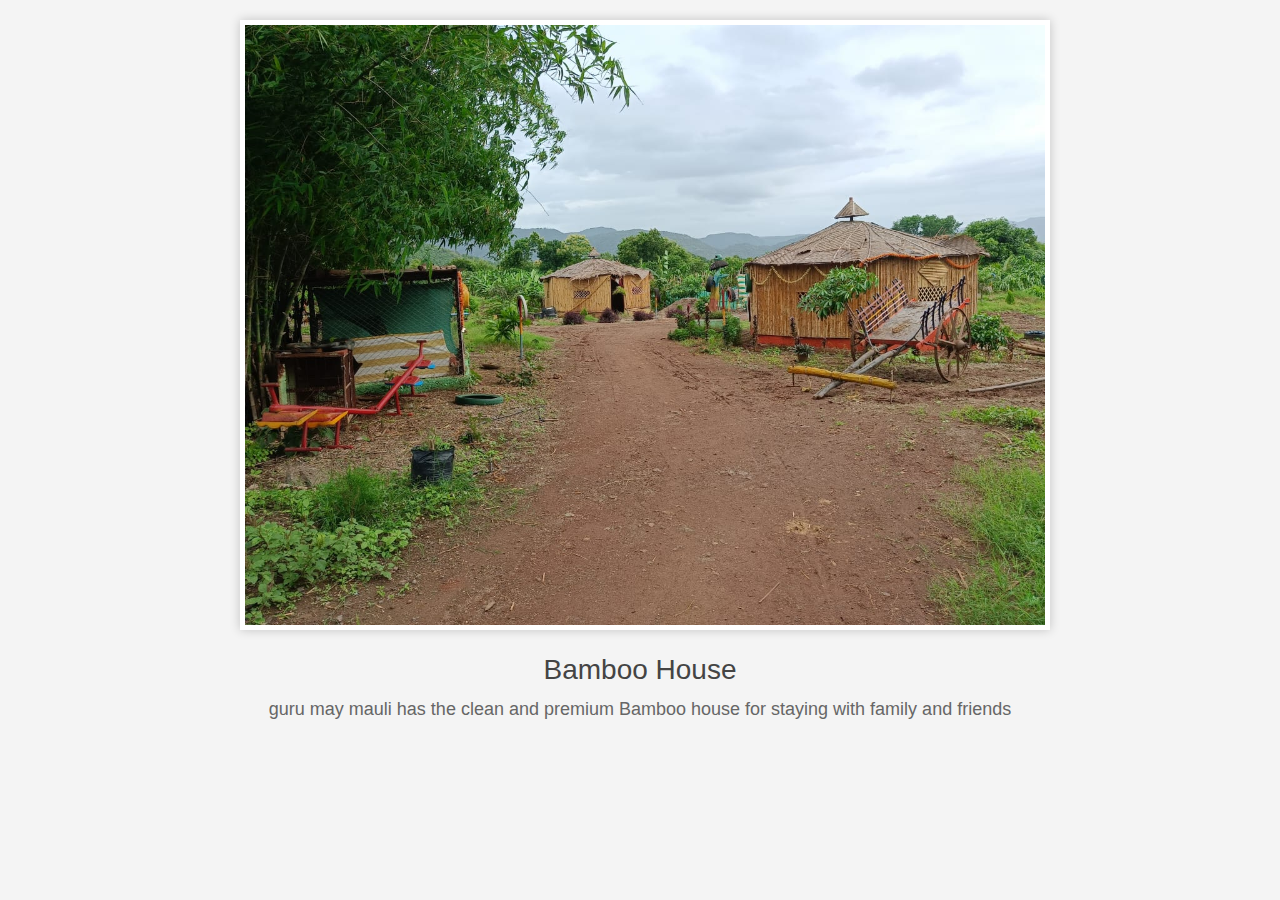
<file: Bamboo.html>
<!DOCTYPE html>
<html lang="en">
<head>
<meta charset="UTF-8">
<meta name="viewport" content="width=device-width, initial-scale=1.0">
<style>
  body {
    font-family: 'Helvetica', Arial, sans-serif;
    margin: 0;
    padding: 0;
    background-color: #f4f4f4;
    color: #333;
  }
  .container {
    max-width: 800px;
    margin: 0 auto;
    padding: 20px;
    text-align: center;
  }
  img {
    max-width: 100%;
    height: auto;
    border: 5px solid #fff;
    box-shadow: 0 0 10px rgba(0, 0, 0, 0.2);
    transition: transform 0.3s ease;
  }
  img:hover {
    transform: scale(1.05);
  }
  .image-title {
    font-size: 28px;
    margin-top: 20px;
    color: #444;
  }
  .image-description {
    font-size: 18px;
    margin-top: 10px;
    color: #666;
    line-height: 1.5;
  }
</style>
<title>Image Page</title>
</head>
<body>
  <div class="container">
    <img src="img/Bamboo-house.jpeg" alt="Image Title">
    <div class="image-title">Bamboo House</div>
    <div class="image-description">guru may mauli has the clean and premium Bamboo house for staying with family and friends </div>
</body>
</html>
</file>
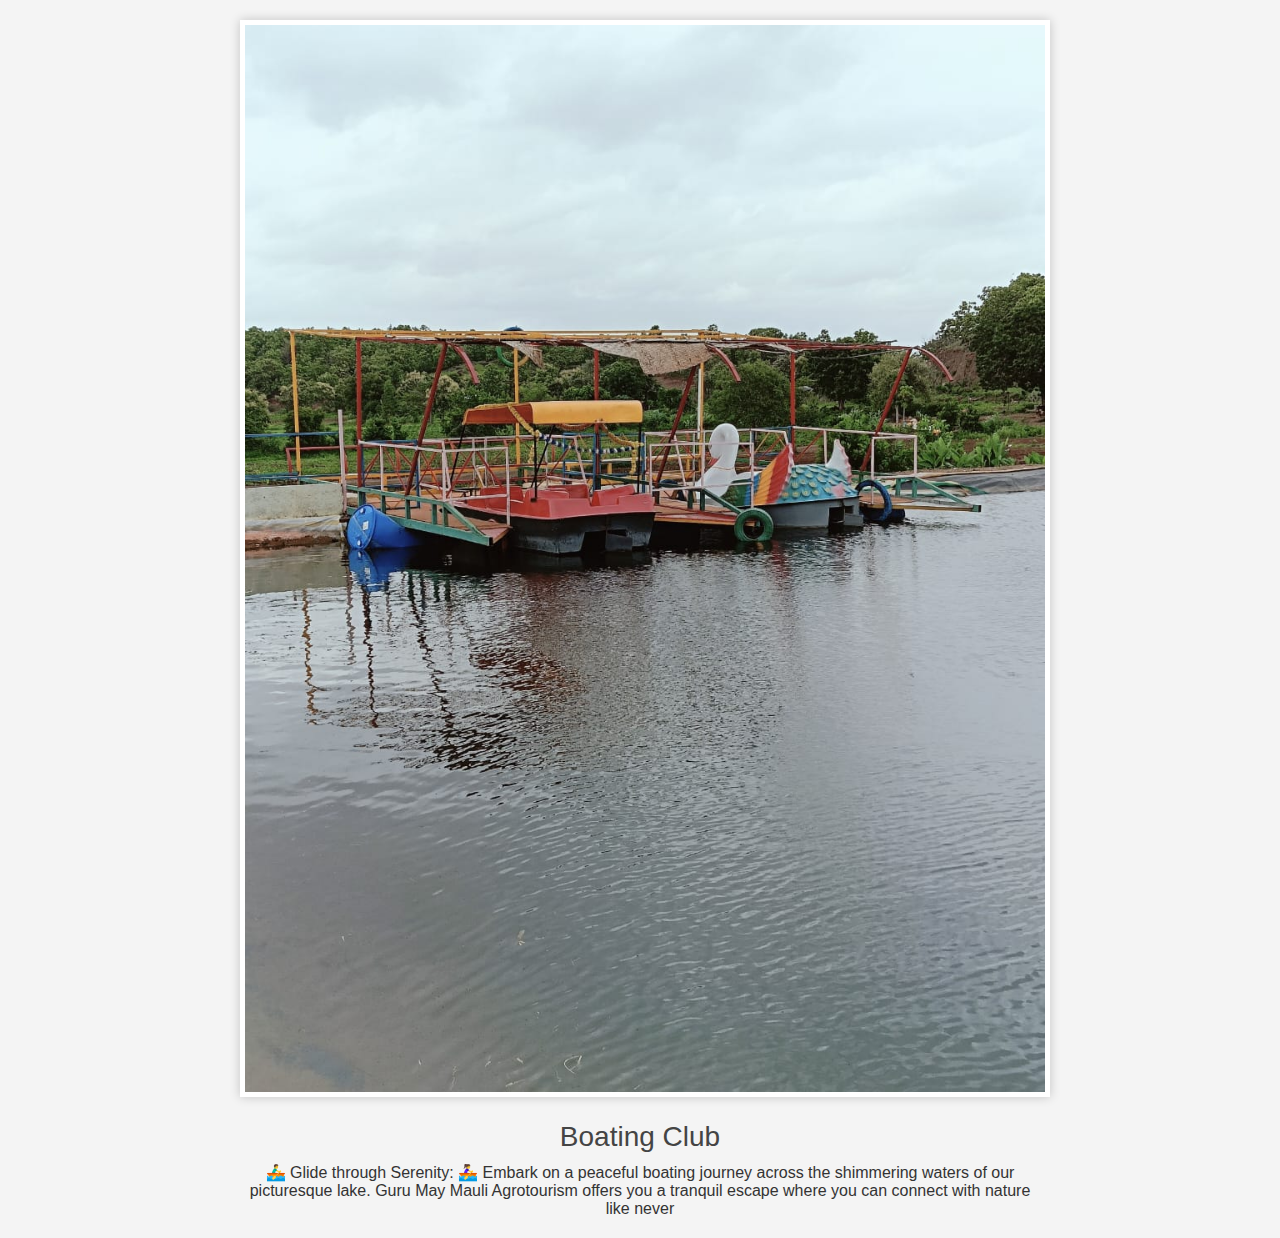
<file: boating.html>
<!DOCTYPE html>
<html lang="en">
<head>
<meta charset="UTF-8">
<meta name="viewport" content="width=device-width, initial-scale=1.0">
<style>
  body {
    font-family: 'Helvetica', Arial, sans-serif;
    margin: 0;
    padding: 0;
    background-color: #f4f4f4;
    color: #333;
  }
  .container {
    max-width: 800px;
    margin: 0 auto;
    padding: 20px;
    text-align: center;
  }
  img {
    max-width: 100%;
    height: auto;
    border: 5px solid #fff;
    box-shadow: 0 0 10px rgba(0, 0, 0, 0.2);
    transition: transform 0.3s ease;
  }
  img:hover {
    transform: scale(1.05);
  }
  .image-title {
    font-size: 28px;
    margin-top: 20px;
    color: #444;
  }
  .image-description {
    font-size: 18px;
    margin-top: 10px;
    color: #666;
    line-height: 1.5;
  }
</style>
<title>Image Page</title>
</head>
<body>
  <div class="container">
    <img src="img/Boating.jpeg" alt="Image Title">
    <div class="image-title">Boating Club </div>
    <div class="image-description"></div> 🚣‍♂️ Glide through Serenity: 🚣‍♀️
    Embark on a peaceful boating journey across the shimmering waters of our picturesque lake. Guru May Mauli Agrotourism offers you a tranquil escape where you can connect with nature like never  </div>
</body>
</html>
</file>
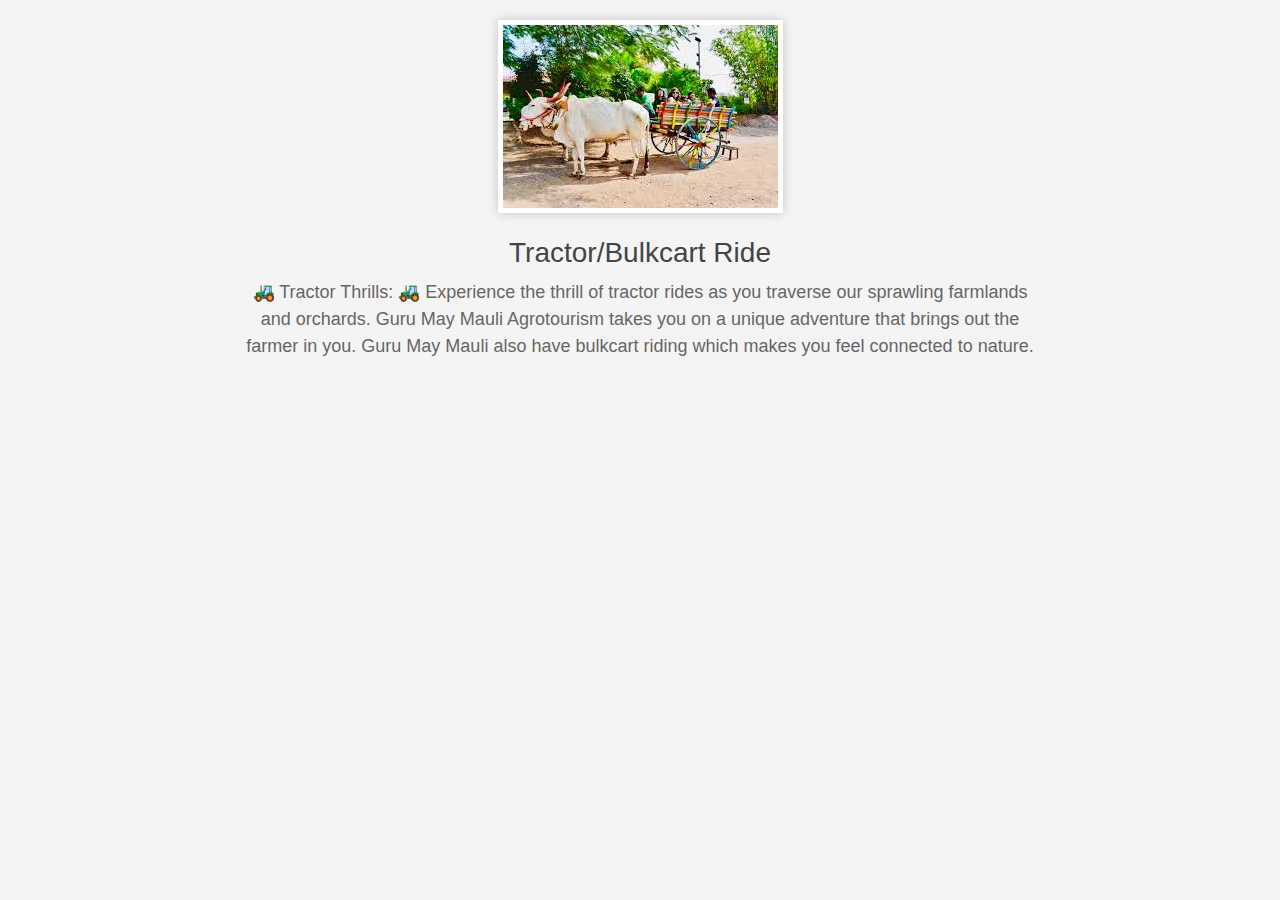
<file: bulkcart.html>
<!DOCTYPE html>
<html lang="en">
<head>
<meta charset="UTF-8">
<meta name="viewport" content="width=device-width, initial-scale=1.0">
<style>
  body {
    font-family: 'Helvetica', Arial, sans-serif;
    margin: 0;
    padding: 0;
    background-color: #f4f4f4;
    color: #333;
  }
  .container {
    max-width: 800px;
    margin: 0 auto;
    padding: 20px;
    text-align: center;
  }
  img {
    max-width: 100%;
    height: auto;
    border: 5px solid #fff;
    box-shadow: 0 0 10px rgba(0, 0, 0, 0.2);
    transition: transform 0.3s ease;
  }
  img:hover {
    transform: scale(1.05);
  }
  .image-title {
    font-size: 28px;
    margin-top: 20px;
    color: #444;
  }
  .image-description {
    font-size: 18px;
    margin-top: 10px;
    color: #666;
    line-height: 1.5;
  }
</style>
<title>Image Page</title>
</head>
<body>
  <div class="container">
    <img src="img/bulkcarts.jpeg" alt="Image Title">
    <div class="image-title">Tractor/Bulkcart Ride</div>
    <div class="image-description">🚜 Tractor Thrills: 🚜 Experience the thrill of tractor rides as you traverse our sprawling farmlands and orchards. Guru May Mauli Agrotourism takes you on a unique adventure that brings out the farmer in you. Guru May Mauli also have bulkcart riding which makes you feel connected to nature.</div>
</body>
</html>
</file>
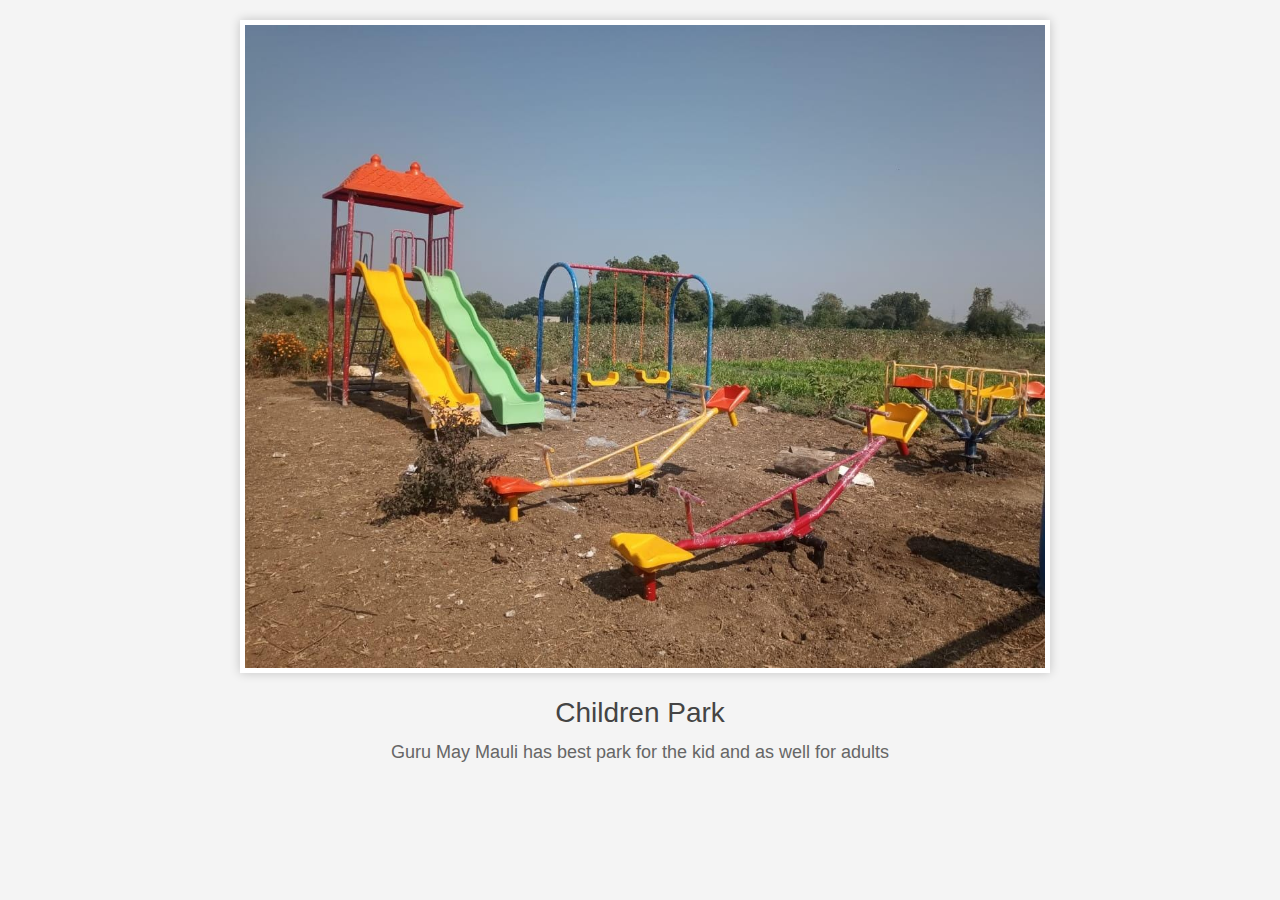
<file: childrenpark.html>
<!DOCTYPE html>
<html lang="en">
<head>
<meta charset="UTF-8">
<meta name="viewport" content="width=device-width, initial-scale=1.0">
<style>
  body {
    font-family: 'Helvetica', Arial, sans-serif;
    margin: 0;
    padding: 0;
    background-color: #f4f4f4;
    color: #333;
  }
  .container {
    max-width: 800px;
    margin: 0 auto;
    padding: 20px;
    text-align: center;
  }
  img {
    max-width: 100%;
    height: auto;
    border: 5px solid #fff;
    box-shadow: 0 0 10px rgba(0, 0, 0, 0.2);
    transition: transform 0.3s ease;
  }
  img:hover {
    transform: scale(1.05);
  }
  .image-title {
    font-size: 28px;
    margin-top: 20px;
    color: #444;
  }
  .image-description {
    font-size: 18px;
    margin-top: 10px;
    color: #666;
    line-height: 1.5;
  }
</style>
<title>Image Page</title>
</head>
<body>
  <div class="container">
    <img src="img/children-park.jpeg" alt="Image Title">
    <div class="image-title">Children Park </div>
    <div class="image-description">Guru May Mauli has best park for the kid and as well for adults </div>
</body>
</html>
</file>
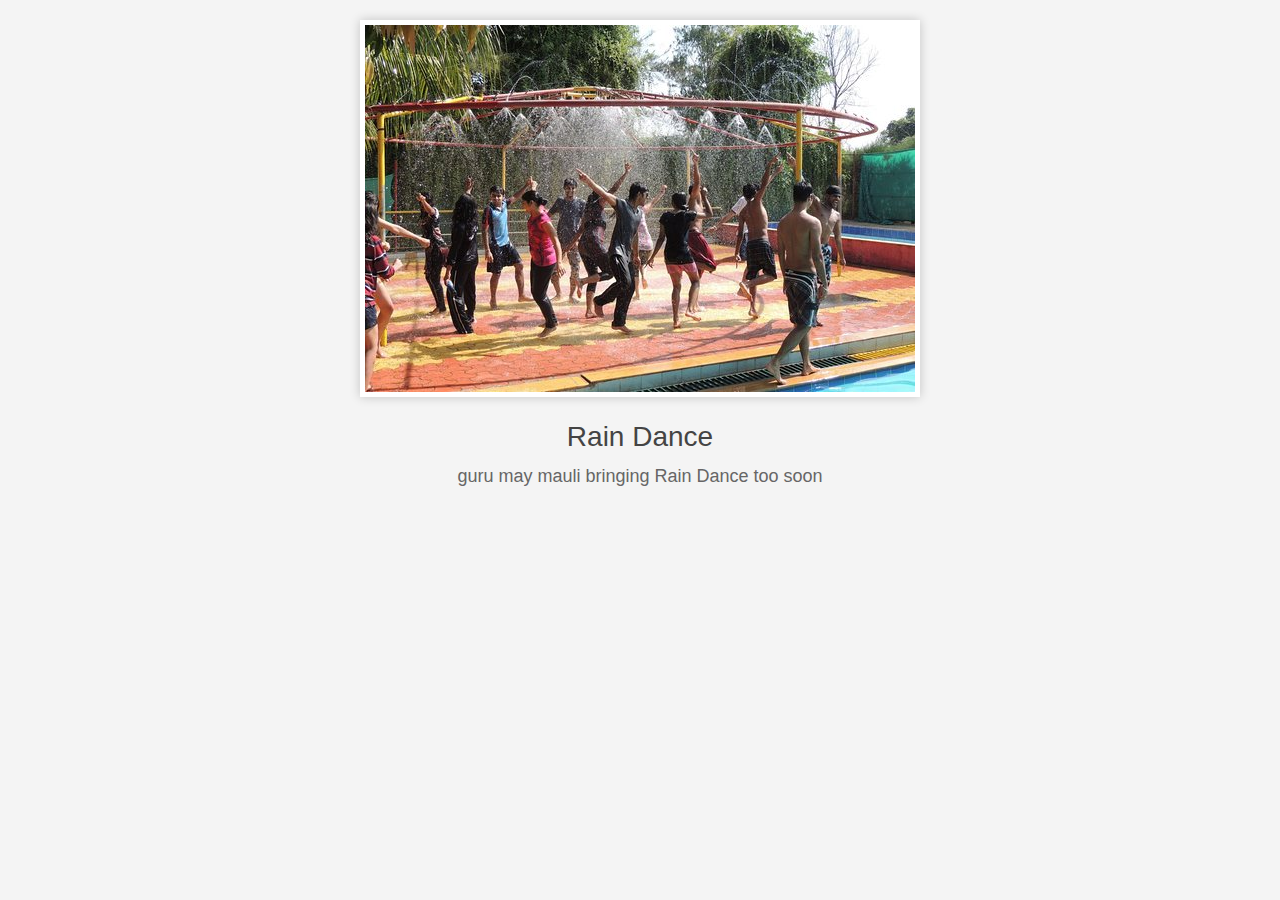
<file: raindance.html>
<!DOCTYPE html>
<html lang="en">
<head>
<meta charset="UTF-8">
<meta name="viewport" content="width=device-width, initial-scale=1.0">
<style>
  body {
    font-family: 'Helvetica', Arial, sans-serif;
    margin: 0;
    padding: 0;
    background-color: #f4f4f4;
    color: #333;
  }
  .container {
    max-width: 800px;
    margin: 0 auto;
    padding: 20px;
    text-align: center;
  }
  img {
    max-width: 100%;
    height: auto;
    border: 5px solid #fff;
    box-shadow: 0 0 10px rgba(0, 0, 0, 0.2);
    transition: transform 0.3s ease;
  }
  img:hover {
    transform: scale(1.05);
  }
  .image-title {
    font-size: 28px;
    margin-top: 20px;
    color: #444;
  }
  .image-description {
    font-size: 18px;
    margin-top: 10px;
    color: #666;
    line-height: 1.5;
  }
</style>
<title>Image Page</title>
</head>
<body>
  <div class="container">
    <img src="img/rain-dain.jpeg" alt="Image Title">
    <div class="image-title">Rain Dance </div>
    <div class="image-description">guru may mauli bringing Rain Dance too soon </div>
</body>
</html>
</file>
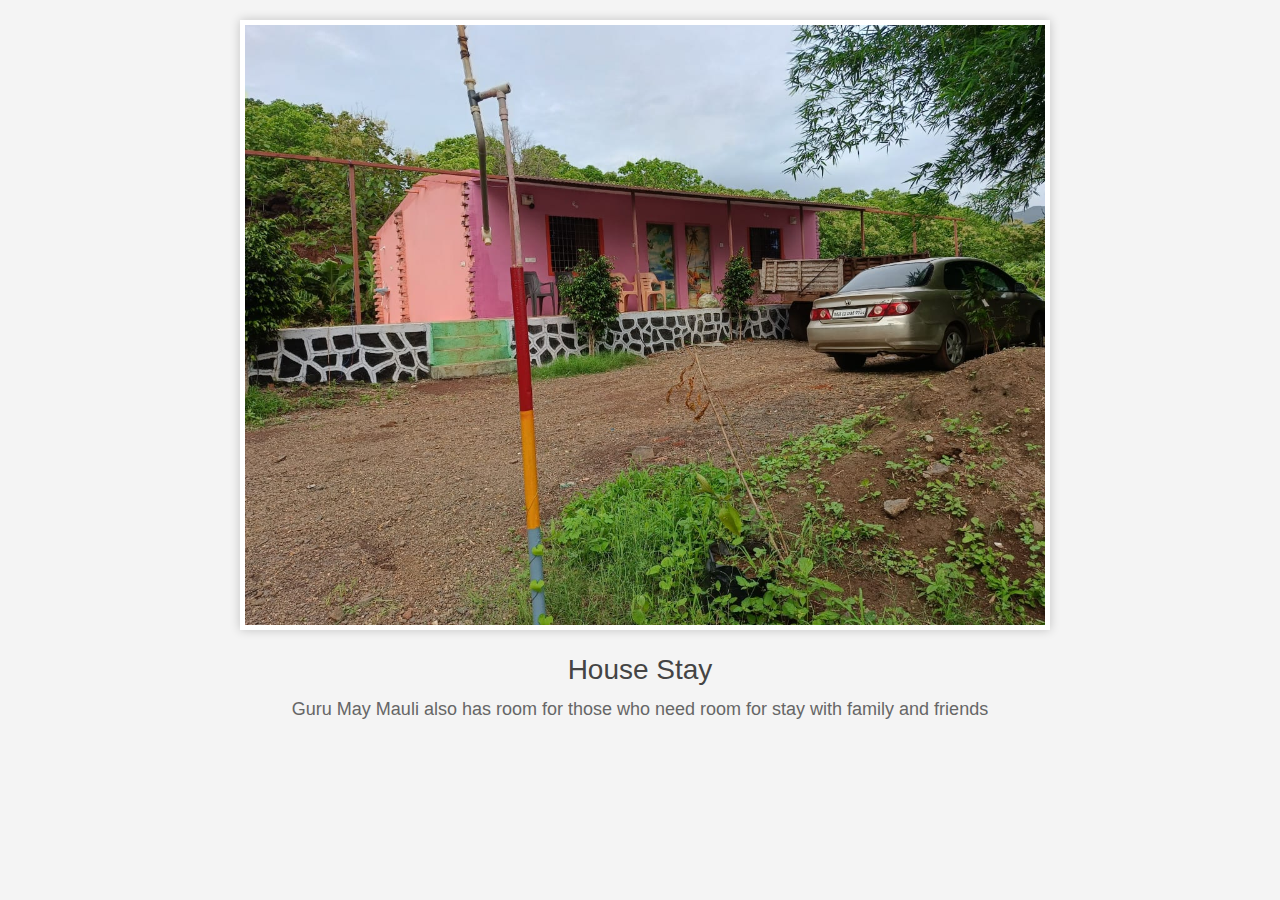
<file: roomstay.html>
<!DOCTYPE html>
<html lang="en">
<head>
<meta charset="UTF-8">
<meta name="viewport" content="width=device-width, initial-scale=1.0">
<style>
  body {
    font-family: 'Helvetica', Arial, sans-serif;
    margin: 0;
    padding: 0;
    background-color: #f4f4f4;
    color: #333;
  }
  .container {
    max-width: 800px;
    margin: 0 auto;
    padding: 20px;
    text-align: center;
  }
  img {
    max-width: 100%;
    height: auto;
    border: 5px solid #fff;
    box-shadow: 0 0 10px rgba(0, 0, 0, 0.2);
    transition: transform 0.3s ease;
  }
  img:hover {
    transform: scale(1.05);
  }
  .image-title {
    font-size: 28px;
    margin-top: 20px;
    color: #444;
  }
  .image-description {
    font-size: 18px;
    margin-top: 10px;
    color: #666;
    line-height: 1.5;
  }
</style>
<title>Image Page</title>
</head>
<body>
  <div class="container">
    <img src="img/Room.jpeg" alt="Image Title">
    <div class="image-title">House Stay </div>
    <div class="image-description" >Guru May Mauli also has room for those who need room for stay with family and friends 
    </div>
</body>
</html>
</file>
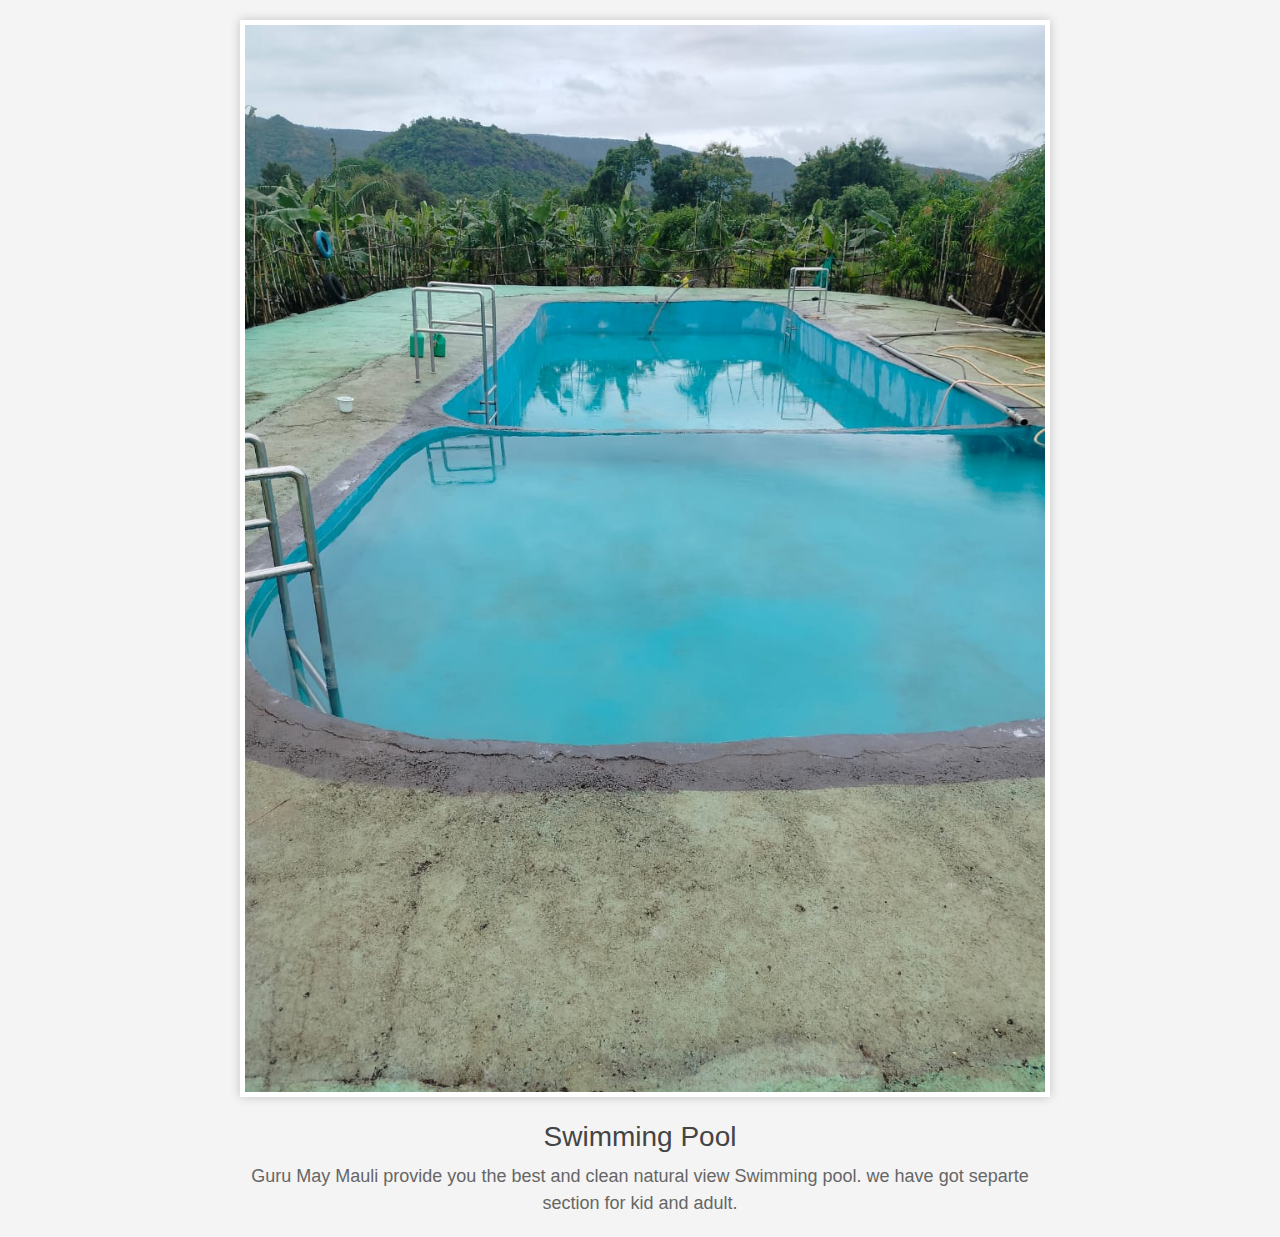
<file: swimmingpool.html>
<!DOCTYPE html>
<html lang="en">
<head>
<meta charset="UTF-8">
<meta name="viewport" content="width=device-width, initial-scale=1.0">
<style>
  body {
    font-family: 'Helvetica', Arial, sans-serif;
    margin: 0;
    padding: 0;
    background-color: #f4f4f4;
    color: #333;
  }
  .container {
    max-width: 800px;
    margin: 0 auto;
    padding: 20px;
    text-align: center;
  }
  img {
    max-width: 100%;
    height: auto;
    border: 5px solid #fff;
    box-shadow: 0 0 10px rgba(0, 0, 0, 0.2);
    transition: transform 0.3s ease;
  }
  img:hover {
    transform: scale(1.05);
  }
  .image-title {
    font-size: 28px;
    margin-top: 20px;
    color: #444;
  }
  .image-description {
    font-size: 18px;
    margin-top: 10px;
    color: #666;
    line-height: 1.5;
  }
</style>
<title>Image Page</title>
</head>
<body>
  <div class="container">
    <img src="img/swimming-pools.jpeg" alt="Image Title">
    <div class="image-title">Swimming Pool</div>
    <div class="image-description">Guru May Mauli provide you the best and clean natural view Swimming pool. we have got separte section for kid and adult.</div>
</body>
</html>
</file>
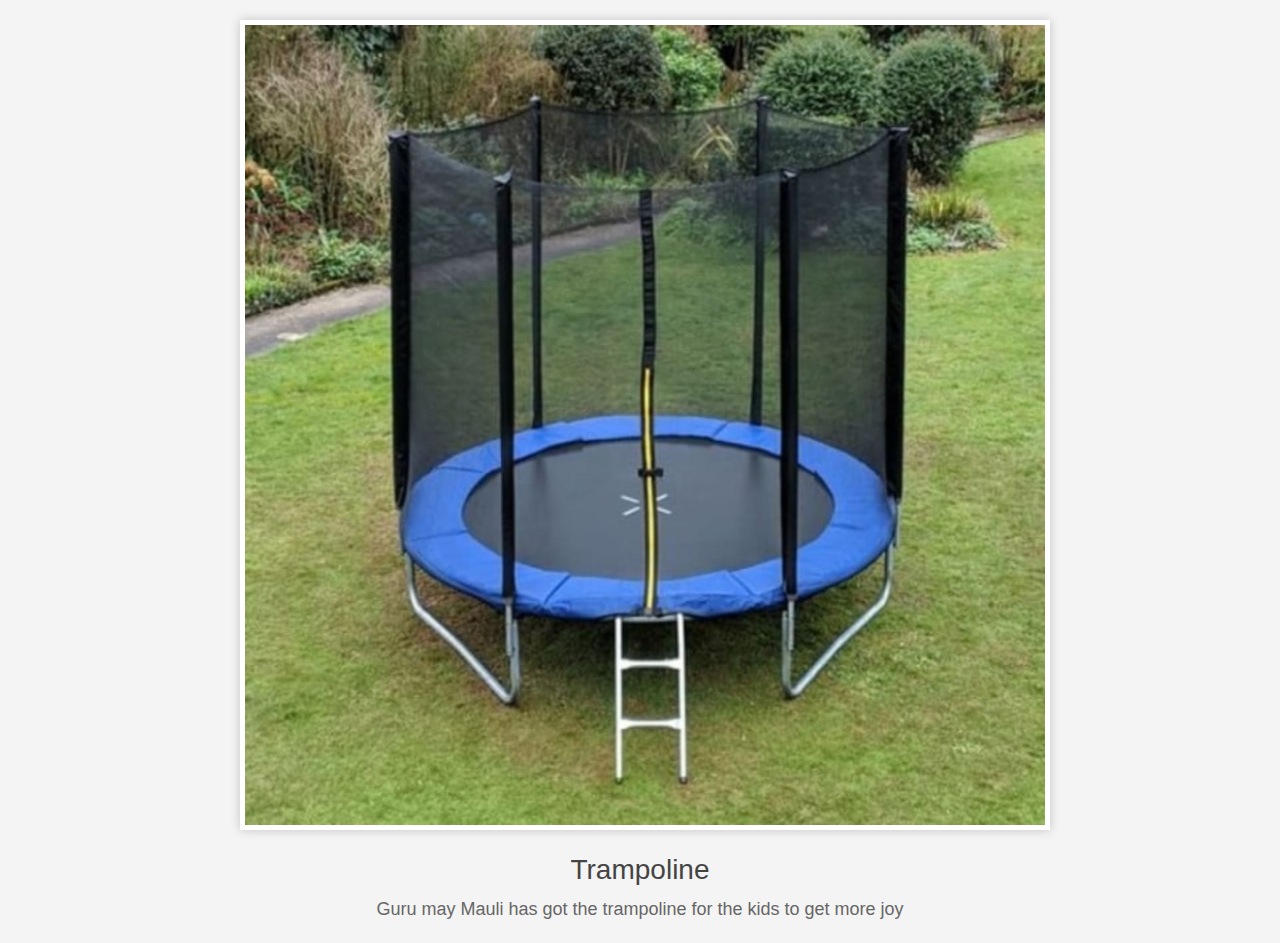
<file: trampolinsoon.html>
<!DOCTYPE html>
<html lang="en">
<head>
<meta charset="UTF-8">
<meta name="viewport" content="width=device-width, initial-scale=1.0">
<style>
  body {
    font-family: 'Helvetica', Arial, sans-serif;
    margin: 0;
    padding: 0;
    background-color: #f4f4f4;
    color: #333;
  }
  .container {
    max-width: 800px;
    margin: 0 auto;
    padding: 20px;
    text-align: center;
  }
  img {
    max-width: 100%;
    height: auto;
    border: 5px solid #fff;
    box-shadow: 0 0 10px rgba(0, 0, 0, 0.2);
    transition: transform 0.3s ease;
  }
  img:hover {
    transform: scale(1.05);
  }
  .image-title {
    font-size: 28px;
    margin-top: 20px;
    color: #444;
  }
  .image-description {
    font-size: 18px;
    margin-top: 10px;
    color: #666;
    line-height: 1.5;
  }
</style>
<title>Image Page</title>
</head>
<body>
  <div class="container">
    <img src="img/trampoline.jpeg" alt="Image Title">
    <div class="image-title">Trampoline</div>
    <div class="image-description">Guru may Mauli has got the trampoline for the kids to get more joy </div>
 
  </div>
</body>
</html>
</file>
